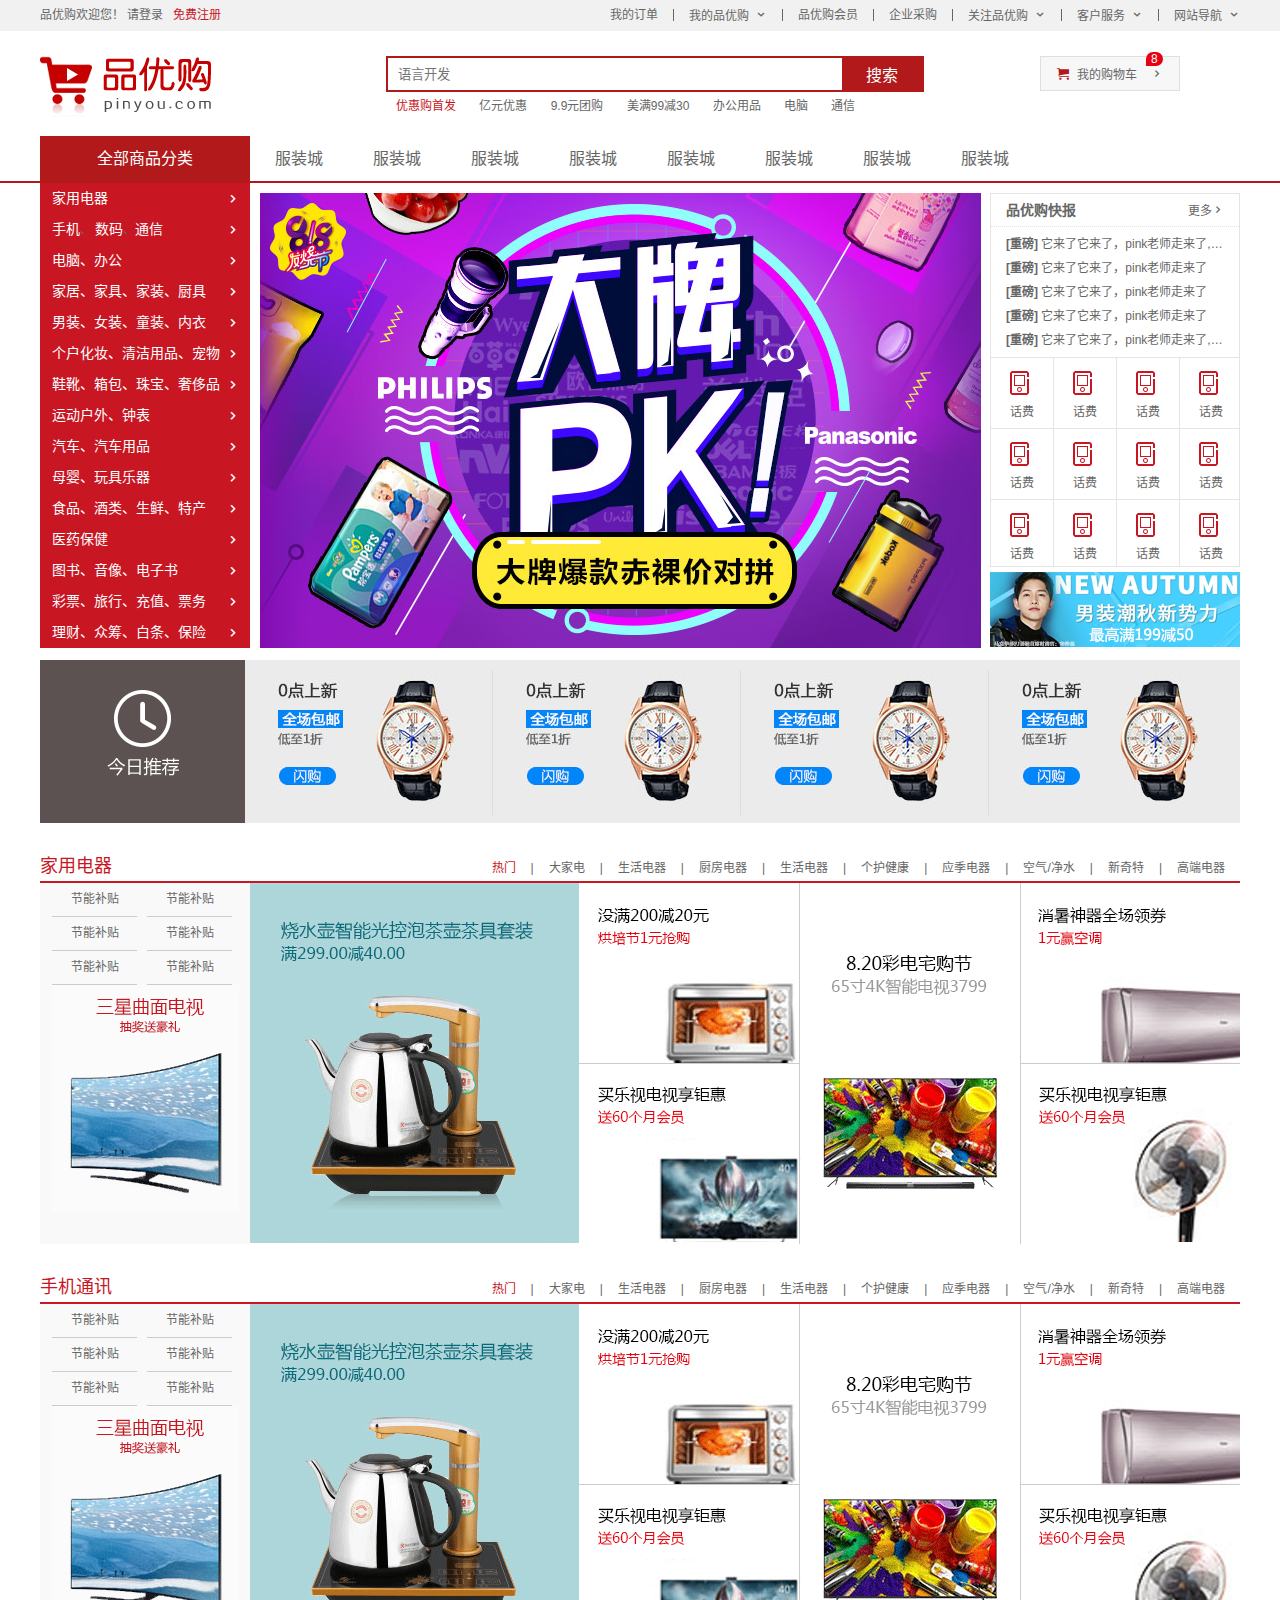
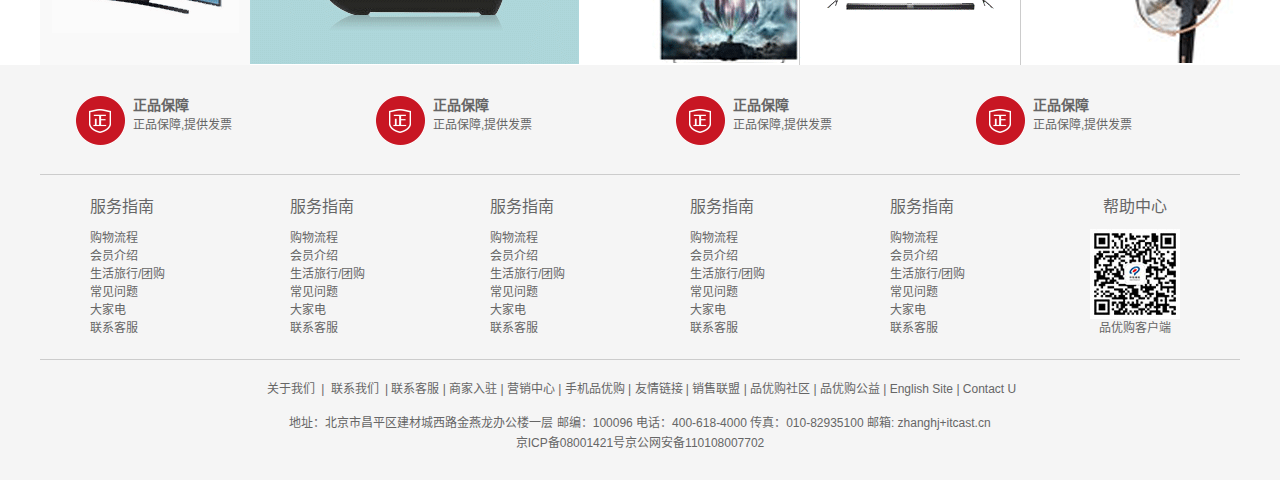
<file: index.html>
<!DOCTYPE html>
<html lang="zh-CN">

<head>
    <meta charset="UTF-8">
    <meta name="viewport" content="width=device-width, initial-scale=1.0">
    <meta http-equiv="X-UA-Compatible" content="ie=edge">
    <title>品优购商城-综合网购首选-正品低价、品质保障、配送及时、轻松购物！
    </title>
    <!-- 网站说明 -->
    <meta name="description"
        content="品优购商城-专业的综合网上购物商城,销售家电、数码通讯、电脑、家居百货、服装服饰、母婴、图书、食品等数万个品牌优质商品.便捷、诚信的服务，为您提供愉悦的网上购物体验!" />
    <!-- 关键字 -->
    <meta name="keywords" content="网上购物,网上商城,手机,笔记本,电脑,MP3,CD,VCD,DV,相机,数码,配件,手表,存储卡,京东" />

    <!-- 引入favicon图标 -->
    <link rel="shortcut icon" href="favicon.ico" />
    <!-- 引入我们初始化样式文件 -->
    <link rel="stylesheet" href="css/base.css">
    <!-- 引入我们公共的样式文件 -->
    <link rel="stylesheet" href="css/common.css">
    <!-- 引入我们index.css文件  -->
    <link rel="stylesheet" href="css/index.css">
</head>

<body>
    <!-- 快捷导航模块 start -->
    <section class="shortcut">
        <div class="w">
            <div class="fl">
                <ul>
                    <li>品优购欢迎您！&nbsp;</li>
                    <li>
                        <a href="#">请登录</a> &nbsp; <a href="register.html" class="style_red">免费注册</a>
                    </li>
                </ul>
            </div>
            <div class="fr">
                <ul>
                    <li>我的订单</li>
                    <li></li>
                    <li class="arrow-icon">我的品优购</li>
                    <li></li>
                    <li>品优购会员</li>
                    <li></li>
                    <li>企业采购</li>
                    <li></li>
                    <li class="arrow-icon">关注品优购</li>
                    <li></li>
                    <li class="arrow-icon">客户服务</li>
                    <li></li>
                    <li class="arrow-icon">网站导航</li>
                </ul>
            </div>
        </div>
    </section>
    <!-- 快捷导航模块 end -->
    <!-- header头部模块制作 start -->
    <header class="header w">
        <!-- logo模块 -->
        <div class="logo">
            <h1>
                <a href="index.html" title="品优购商城">品优购商城</a>
            </h1>
        </div>
        <!-- search搜索模块 -->
        <div class="search">
            <input type="search" name="" id="" placeholder="语言开发">
            <button>搜索</button>
        </div>
        <!-- hotwords模块制作 -->
        <div class="hotwords">
            <a href="#" class="style_red">优惠购首发</a>
            <a href="#">亿元优惠</a>
            <a href="#">9.9元团购</a>
            <a href="#">美满99减30</a>
            <a href="#">办公用品</a>
            <a href="#">电脑</a>
            <a href="#">通信</a>
        </div>
        <!-- 购物车模块 -->
        <div class="shopcar">
            我的购物车
            <i class="count">8</i>
        </div>
    </header>
    <!-- header头部模块制作 end -->
    <!-- nav模块制作 start -->
    <nav class="nav">
        <div class="w">
            <div class="dropdown">
                <div class="dt">全部商品分类</div>
                <div class="dd">
                    <ul>
                        <li><a href="#">家用电器</a> </li>
                        <li><a href="list.html">手机</a>、 <a href="#">数码</a>、<a href="#">通信</a> </li>
                        <li><a href="#">电脑、办公</a> </li>
                        <li><a href="#">家居、家具、家装、厨具</a> </li>
                        <li><a href="#">男装、女装、童装、内衣</a> </li>
                        <li><a href="#">个户化妆、清洁用品、宠物</a> </li>
                        <li><a href="#">鞋靴、箱包、珠宝、奢侈品</a> </li>
                        <li><a href="#">运动户外、钟表</a> </li>
                        <li><a href="#">汽车、汽车用品</a> </li>
                        <li><a href="#">母婴、玩具乐器</a> </li>
                        <li><a href="#">食品、酒类、生鲜、特产</a> </li>
                        <li><a href="#">医药保健</a> </li>
                        <li><a href="#">图书、音像、电子书</a> </li>
                        <li><a href="#">彩票、旅行、充值、票务</a> </li>
                        <li><a href="#">理财、众筹、白条、保险</a> </li>

                    </ul>
                </div>
            </div>
            <div class="navitems">
                <ul>
                    <li><a href="#">服装城</a></li>
                    <li><a href="#">服装城</a></li>
                    <li><a href="#">服装城</a></li>
                    <li><a href="#">服装城</a></li>
                    <li><a href="#">服装城</a></li>
                    <li><a href="#">服装城</a></li>
                    <li><a href="#">服装城</a></li>
                    <li><a href="#">服装城</a></li>
                </ul>
            </div>
        </div>
    </nav>
    <!-- nav模块制作 end -->
    <!-- 首页专有的模块 main  start -->
    <div class="w">
        <div class="main">
            <div class="focus">
                <ul>
                    <li>
                        <img src="upload/focus1.png" alt="">
                    </li>
                </ul>
            </div>
            <div class="newsflash">
                <div class="news">
                    <div class="news-hd">
                        <h5>品优购快报</h5>
                        <a href="#" class="more">更多</a>
                    </div>
                    <div class="news-bd">
                        <ul>
                            <li><a href="#"><strong>[重磅]</strong> 它来了它来了，pink老师走来了, 它是谁？</a></li>
                            <li><a href="#"><strong>[重磅]</strong> 它来了它来了，pink老师走来了</a></li>
                            <li><a href="#"><strong>[重磅]</strong> 它来了它来了，pink老师走来了</a></li>
                            <li><a href="#"><strong>[重磅]</strong> 它来了它来了，pink老师走来了</a></li>
                            <li><a href="#"><strong>[重磅]</strong> 它来了它来了，pink老师走来了, 它是谁？</a></li>
                        </ul>
                    </div>
                </div>
                <div class="lifeservice">
                    <ul>
                        <li>
                            <i></i>
                            <p>话费</p>
                        </li>
                        <li>
                            <i></i>
                            <p>话费</p>
                        </li>
                        <li>
                            <i></i>
                            <p>话费</p>
                        </li>
                        <li>
                            <i></i>
                            <p>话费</p>
                        </li>
                        <li>
                            <i></i>
                            <p>话费</p>
                        </li>
                        <li>
                            <i></i>
                            <p>话费</p>
                        </li>
                        <li>
                            <i></i>
                            <p>话费</p>
                        </li>
                        <li>
                            <i></i>
                            <p>话费</p>
                        </li>
                        <li>
                            <i></i>
                            <p>话费</p>
                        </li>
                        <li>
                            <i></i>
                            <p>话费</p>
                        </li>
                        <li>
                            <i></i>
                            <p>话费</p>
                        </li>
                        <li>
                            <i></i>
                            <p>话费</p>
                        </li>
                    </ul>
                </div>
                <div class="bargain">
                    <img src="upload/bargain.png" alt="">
                </div>
            </div>
        </div>
    </div>
    <!-- 首页专有的模块 main  end -->
    <!-- 推荐模块 start-->
    <div class="w recom">
        <div class="recom_hd">
            <img src="images/recom.png" alt="">
        </div>
        <div class="recom_bd">
            <ul>
                <li><img src="upload/recom_03.jpg" alt=""></li>
                <li><img src="upload/recom_03.jpg" alt=""></li>
                <li><img src="upload/recom_03.jpg" alt=""></li>
                <li><img src="upload/recom_03.jpg" alt=""></li>
            </ul>
        </div>
    </div>
    <!-- 推荐模块 end-->
    <!-- 楼层区域制作start -->
    <div class="floor">
        <!-- 1楼家用电器楼层 -->
        <div class="w jiadian">
            <div class="box_hd">
                <h3>家用电器</h3>
                <div class="tab_list">
                    <ul>
                        <li> <a href="#" class="style_red">热门</a>|</li>
                        <li><a href="#">大家电</a>|</li>
                        <li><a href="#">生活电器</a>|</li>
                        <li><a href="#">厨房电器</a>|</li>
                        <li><a href="#">生活电器</a>|</li>
                        <li><a href="#">个护健康</a>|</li>
                        <li><a href="#">应季电器</a>|</li>
                        <li><a href="#">空气/净水</a>|</li>
                        <li><a href="#">新奇特</a>|</li>
                        <li><a href="#"> 高端电器</a></li>
                    </ul>
                </div>
            </div>
            <div class="box_bd">
                <div class="tab_content">
                    <div class="tab_list_item">
                        <div class="col_210">
                            <ul>
                                <li><a href="#">节能补贴</a></li>
                                <li><a href="#">节能补贴</a></li>
                                <li><a href="#">节能补贴</a></li>
                                <li><a href="#">节能补贴</a></li>
                                <li><a href="#">节能补贴</a></li>
                                <li><a href="#">节能补贴</a></li>
                            </ul>
                            <a href="#">
                                <img src="upload/floor-1-1.png" alt="">
                            </a>
                        </div>
                        <div class="col_329">
                            <a href="#">
                                <img src="upload/floor-1-b01.png" alt="">
                            </a>
                        </div>
                        <div class="col_221">
                            <a href="#" class="bb"> <img src="upload/floor-1-2.png" alt=""></a>
                            <a href="#"> <img src="upload/floor-1-3.png" alt=""></a>
                        </div>
                        <div class="col_221">
                                <a href="#"> <img src="upload/floor-1-4.png" alt=""></a>
                              
                        </div>
                        <div class="col_219">
                                <a href="#" class="bb"> <img src="upload/floor-1-5.png" alt=""></a>
                                <a href="#"> <img src="upload/floor-1-6.png" alt=""></a>
                        </div>
                    </div>
                </div>
            </div>
        </div>
        <!-- 2楼手机楼层 -->
        <div class="w shouji">
                <div class="box_hd">
                    <h3>手机通讯</h3>
                    <div class="tab_list">
                        <ul>
                            <li> <a href="#" class="style_red">热门</a>|</li>
                            <li><a href="#">大家电</a>|</li>
                            <li><a href="#">生活电器</a>|</li>
                            <li><a href="#">厨房电器</a>|</li>
                            <li><a href="#">生活电器</a>|</li>
                            <li><a href="#">个护健康</a>|</li>
                            <li><a href="#">应季电器</a>|</li>
                            <li><a href="#">空气/净水</a>|</li>
                            <li><a href="#">新奇特</a>|</li>
                            <li><a href="#"> 高端电器</a></li>
                        </ul>
                    </div>
                </div>
                <div class="box_bd">
                    <div class="tab_content">
                        <div class="tab_list_item">
                            <div class="col_210">
                                <ul>
                                    <li><a href="#">节能补贴</a></li>
                                    <li><a href="#">节能补贴</a></li>
                                    <li><a href="#">节能补贴</a></li>
                                    <li><a href="#">节能补贴</a></li>
                                    <li><a href="#">节能补贴</a></li>
                                    <li><a href="#">节能补贴</a></li>
                                </ul>
                                <a href="#">
                                    <img src="upload/floor-1-1.png" alt="">
                                </a>
                            </div>
                            <div class="col_329">
                                <a href="#">
                                    <img src="upload/floor-1-b01.png" alt="">
                                </a>
                            </div>
                            <div class="col_221">
                                <a href="#" class="bb"> <img src="upload/floor-1-2.png" alt=""></a>
                                <a href="#"> <img src="upload/floor-1-3.png" alt=""></a>
                            </div>
                            <div class="col_221">
                                    <a href="#"> <img src="upload/floor-1-4.png" alt=""></a>
                                  
                            </div>
                            <div class="col_219">
                                    <a href="#" class="bb"> <img src="upload/floor-1-5.png" alt=""></a>
                                    <a href="#"> <img src="upload/floor-1-6.png" alt=""></a>
                            </div>
                        </div>
                    </div>
                </div>
            </div>
    </div>
    <!-- 楼层区域制作end -->
    <!-- 底部模块的制作 start -->
    <footer class="footer">
        <div class="w">
            <div class="mod_service">
                <ul>
                    <li>
                        <h5></h5>
                        <div class="service_txt">
                            <h4>正品保障</h4>
                            <p>正品保障,提供发票</p>
                        </div>
                    </li>
                    <li>
                        <h5></h5>
                        <div class="service_txt">
                            <h4>正品保障</h4>
                            <p>正品保障,提供发票</p>
                        </div>
                    </li>
                    <li>
                        <h5></h5>
                        <div class="service_txt">
                            <h4>正品保障</h4>
                            <p>正品保障,提供发票</p>
                        </div>
                    </li>
                    <li>
                        <h5></h5>
                        <div class="service_txt">
                            <h4>正品保障</h4>
                            <p>正品保障,提供发票</p>
                        </div>
                    </li>
                </ul>
            </div>
            <div class="mod_help">
                <dl>
                    <dt>服务指南</dt>
                    <dd><a href="#">购物流程</a></dd>
                    <dd><a href="#">会员介绍</a></dd>
                    <dd><a href="#">生活旅行/团购</a></dd>
                    <dd><a href="#">常见问题</a></dd>
                    <dd><a href="#">大家电</a></dd>
                    <dd><a href="#">联系客服</a></dd>
                </dl>
                <dl>
                    <dt>服务指南</dt>
                    <dd><a href="#">购物流程</a></dd>
                    <dd><a href="#">会员介绍</a></dd>
                    <dd><a href="#">生活旅行/团购</a></dd>
                    <dd><a href="#">常见问题</a></dd>
                    <dd><a href="#">大家电</a></dd>
                    <dd><a href="#">联系客服</a></dd>
                </dl>
                <dl>
                    <dt>服务指南</dt>
                    <dd><a href="#">购物流程</a></dd>
                    <dd><a href="#">会员介绍</a></dd>
                    <dd><a href="#">生活旅行/团购</a></dd>
                    <dd><a href="#">常见问题</a></dd>
                    <dd><a href="#">大家电</a></dd>
                    <dd><a href="#">联系客服</a></dd>
                </dl>
                <dl>
                    <dt>服务指南</dt>
                    <dd><a href="#">购物流程</a></dd>
                    <dd><a href="#">会员介绍</a></dd>
                    <dd><a href="#">生活旅行/团购</a></dd>
                    <dd><a href="#">常见问题</a></dd>
                    <dd><a href="#">大家电</a></dd>
                    <dd><a href="#">联系客服</a></dd>
                </dl>
                <dl>
                    <dt>服务指南</dt>
                    <dd><a href="#">购物流程</a></dd>
                    <dd><a href="#">会员介绍</a></dd>
                    <dd><a href="#">生活旅行/团购</a></dd>
                    <dd><a href="#">常见问题</a></dd>
                    <dd><a href="#">大家电</a></dd>
                    <dd><a href="#">联系客服</a></dd>
                </dl>
                <dl>
                    <dt>帮助中心</dt>
                    <dd>
                        <img src="images/wx_cz.jpg" alt="">
                        品优购客户端
                    </dd>
                </dl>
            </div>
            <div class="mod_copyright">
                <div class="links">
                    <a href="#">关于我们</a> | <a href="#">联系我们</a> | 联系客服 | 商家入驻 | 营销中心 | 手机品优购 | 友情链接 | 销售联盟 | 品优购社区 |
                    品优购公益 | English Site | Contact U
                </div>
                <div class="copyright">
                    地址：北京市昌平区建材城西路金燕龙办公楼一层 邮编：100096 电话：400-618-4000 传真：010-82935100 邮箱: zhanghj+itcast.cn <br>
                    京ICP备08001421号京公网安备110108007702
                </div>
            </div>
        </div>
    </footer>
    <!-- 底部模块的制作 end -->
</body>

</html>
</file>
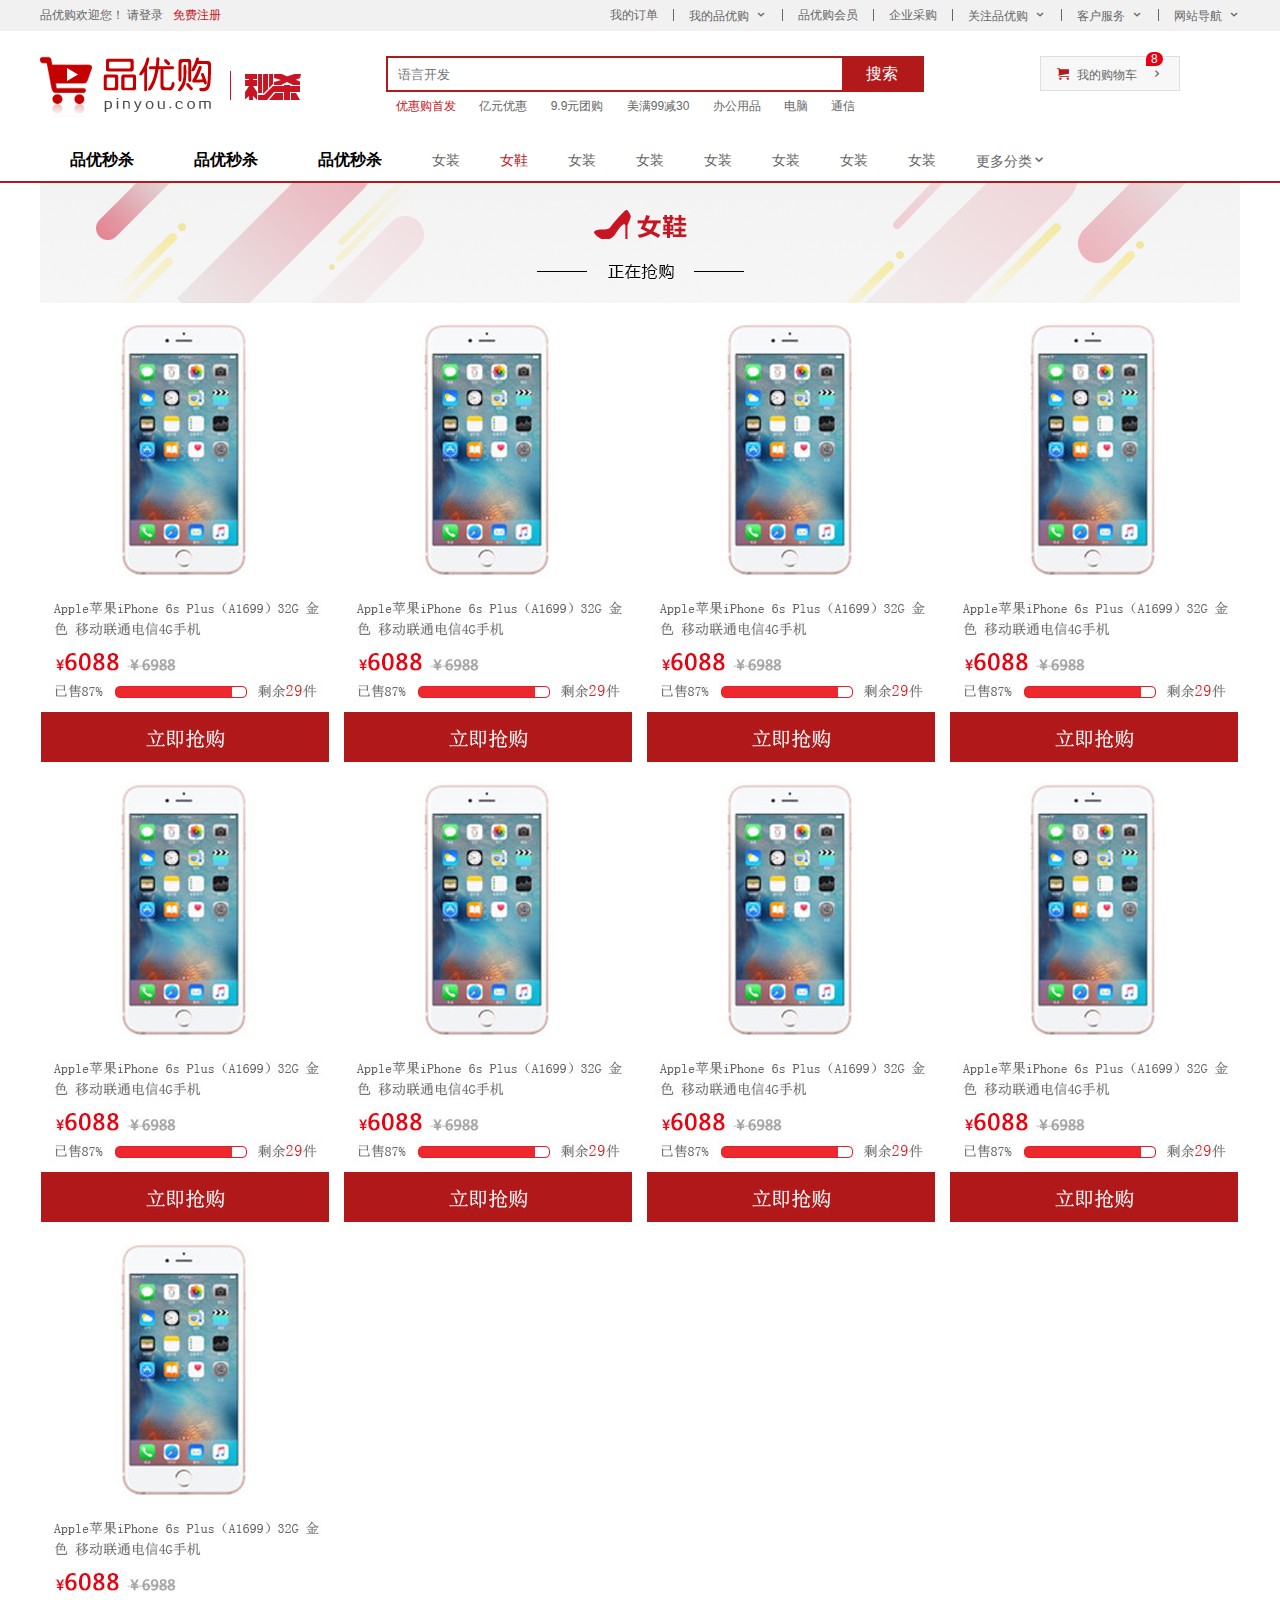
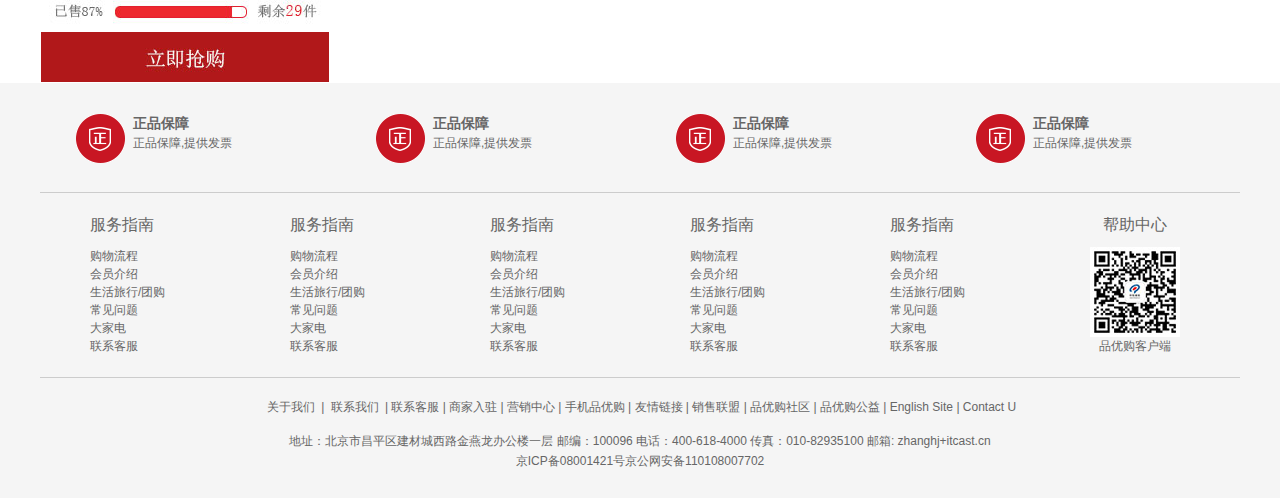
<file: list.html>
<!DOCTYPE html>
<html lang="en">

<head>
    <meta charset="UTF-8">
    <meta name="viewport" content="width=device-width, initial-scale=1.0">
    <meta http-equiv="X-UA-Compatible" content="ie=edge">
    <title>列表页-综合网购首选-正品低价、品质保障、配送及时、轻松购物！
    </title>
    <!-- 网站说明 -->
    <meta name="description"
        content="品优购商城-专业的综合网上购物商城,销售家电、数码通讯、电脑、家居百货、服装服饰、母婴、图书、食品等数万个品牌优质商品.便捷、诚信的服务，为您提供愉悦的网上购物体验!" />
    <!-- 关键字 -->
    <meta name="keywords" content="网上购物,网上商城,手机,笔记本,电脑,MP3,CD,VCD,DV,相机,数码,配件,手表,存储卡,京东" />
    <!-- 引入favicon图标 -->
    <link rel="shortcut icon" href="favicon.ico" />
    <!-- 引入我们初始化样式文件 -->
    <link rel="stylesheet" href="css/base.css">
    <!-- 引入我们公共的样式文件 -->
    <link rel="stylesheet" href="css/common.css">
    <!-- 引入我们列表页的css文件 -->
    <link rel="stylesheet" href="css/list.css">
</head>

<body>
    <!-- 快捷导航模块 start -->
    <section class="shortcut">
        <div class="w">
            <div class="fl">
                <ul>
                    <li>品优购欢迎您！&nbsp;</li>
                    <li>
                        <a href="#">请登录</a> &nbsp; <a href="#" class="style_red">免费注册</a>
                    </li>
                </ul>
            </div>
            <div class="fr">
                <ul>
                    <li>我的订单</li>
                    <li></li>
                    <li class="arrow-icon">我的品优购</li>
                    <li></li>
                    <li>品优购会员</li>
                    <li></li>
                    <li>企业采购</li>
                    <li></li>
                    <li class="arrow-icon">关注品优购</li>
                    <li></li>
                    <li class="arrow-icon">客户服务</li>
                    <li></li>
                    <li class="arrow-icon">网站导航</li>
                </ul>
            </div>
        </div>
    </section>
    <!-- 快捷导航模块 end -->
    <!-- header头部模块制作 start -->
    <header class="header w">
        <!-- logo模块 -->
        <div class="logo">
            <h1>
                <a href="index.html" title="品优购商城">品优购商城</a>
            </h1>
        </div>
        <!-- 列表页的秒杀模块 -->
        <div class="sk">
            <img src="images/sk.png" alt="">
        </div>
        <!-- search搜索模块 -->
        <div class="search">
            <input type="search" name="" id="" placeholder="语言开发">
            <button>搜索</button>
        </div>
        <!-- hotwords模块制作 -->
        <div class="hotwords">
            <a href="#" class="style_red">优惠购首发</a>
            <a href="#">亿元优惠</a>
            <a href="#">9.9元团购</a>
            <a href="#">美满99减30</a>
            <a href="#">办公用品</a>
            <a href="#">电脑</a>
            <a href="#">通信</a>
        </div>
        <!-- 购物车模块 -->
        <div class="shopcar">
            我的购物车
            <i class="count">8</i>
        </div>
    </header>
    <!-- header头部模块制作 end -->
    <!-- nav模块制作 start -->
    <nav class="nav">
        <div class="w">
            <div class="sk_list">
                <ul>
                    <li><a href="#">品优秒杀</a></li>
                    <li><a href="#">品优秒杀</a></li>
                    <li><a href="#">品优秒杀</a></li>
                </ul>
            </div>
            <div class="sk_con">
                <ul>
                    <li><a href="#">女装</a></li>
                    <li><a href="#" class="style_red">女鞋</a></li>
                    <li><a href="#">女装</a></li>
                    <li><a href="#">女装</a></li>
                    <li><a href="#">女装</a></li>
                    <li><a href="#">女装</a></li>
                    <li><a href="#">女装</a></li>
                    <li><a href="#">女装</a></li>
                    <li><a href="#">更多分类</a></li>
                </ul>
            </div>
        </div>
    </nav>
    <!-- nav模块制作 end -->
    <!-- 列表页主体部分 -->
    <div class="w sk_container">
        <div class="sk_hd">
            <img src="upload/bg_03.png" alt="">
        </div>
        <div class="sk_bd">
            
             <ul class="clearfix">
                <li>
                    <img src="upload/list.jpg" alt="">
                </li>
                <li>
                    <img src="upload/list.jpg" alt="">
                </li>
                <li>
                    <img src="upload/list.jpg" alt="">
                </li>
                <li>
                    <img src="upload/list.jpg" alt="">
                </li>
                <li>
                    <img src="upload/list.jpg" alt="">
                </li>
                <li>
                    <img src="upload/list.jpg" alt="">
                </li>
                <li>
                    <img src="upload/list.jpg" alt="">
                </li>
                <li>
                    <img src="upload/list.jpg" alt="">
                </li>
                <li>
                    <img src="upload/list.jpg" alt="">
                </li>
            </ul>
        </div>
    </div>
    <!-- 底部模块的制作 start -->
    <footer class="footer">
        <div class="w">
            <div class="mod_service">
                <ul>
                    <li>
                        <h5></h5>
                        <div class="service_txt">
                            <h4>正品保障</h4>
                            <p>正品保障,提供发票</p>
                        </div>
                    </li>
                    <li>
                        <h5></h5>
                        <div class="service_txt">
                            <h4>正品保障</h4>
                            <p>正品保障,提供发票</p>
                        </div>
                    </li>
                    <li>
                        <h5></h5>
                        <div class="service_txt">
                            <h4>正品保障</h4>
                            <p>正品保障,提供发票</p>
                        </div>
                    </li>
                    <li>
                        <h5></h5>
                        <div class="service_txt">
                            <h4>正品保障</h4>
                            <p>正品保障,提供发票</p>
                        </div>
                    </li>
                </ul>
            </div>
            <div class="mod_help">
                <dl>
                    <dt>服务指南</dt>
                    <dd><a href="#">购物流程</a></dd>
                    <dd><a href="#">会员介绍</a></dd>
                    <dd><a href="#">生活旅行/团购</a></dd>
                    <dd><a href="#">常见问题</a></dd>
                    <dd><a href="#">大家电</a></dd>
                    <dd><a href="#">联系客服</a></dd>
                </dl>
                <dl>
                    <dt>服务指南</dt>
                    <dd><a href="#">购物流程</a></dd>
                    <dd><a href="#">会员介绍</a></dd>
                    <dd><a href="#">生活旅行/团购</a></dd>
                    <dd><a href="#">常见问题</a></dd>
                    <dd><a href="#">大家电</a></dd>
                    <dd><a href="#">联系客服</a></dd>
                </dl>
                <dl>
                    <dt>服务指南</dt>
                    <dd><a href="#">购物流程</a></dd>
                    <dd><a href="#">会员介绍</a></dd>
                    <dd><a href="#">生活旅行/团购</a></dd>
                    <dd><a href="#">常见问题</a></dd>
                    <dd><a href="#">大家电</a></dd>
                    <dd><a href="#">联系客服</a></dd>
                </dl>
                <dl>
                    <dt>服务指南</dt>
                    <dd><a href="#">购物流程</a></dd>
                    <dd><a href="#">会员介绍</a></dd>
                    <dd><a href="#">生活旅行/团购</a></dd>
                    <dd><a href="#">常见问题</a></dd>
                    <dd><a href="#">大家电</a></dd>
                    <dd><a href="#">联系客服</a></dd>
                </dl>
                <dl>
                    <dt>服务指南</dt>
                    <dd><a href="#">购物流程</a></dd>
                    <dd><a href="#">会员介绍</a></dd>
                    <dd><a href="#">生活旅行/团购</a></dd>
                    <dd><a href="#">常见问题</a></dd>
                    <dd><a href="#">大家电</a></dd>
                    <dd><a href="#">联系客服</a></dd>
                </dl>
                <dl>
                    <dt>帮助中心</dt>
                    <dd>
                        <img src="images/wx_cz.jpg" alt="">
                        品优购客户端
                    </dd>
                </dl>
            </div>
            <div class="mod_copyright">
                <div class="links">
                    <a href="#">关于我们</a> | <a href="#">联系我们</a> | 联系客服 | 商家入驻 | 营销中心 | 手机品优购 | 友情链接 | 销售联盟 | 品优购社区 |
                    品优购公益 | English Site | Contact U
                </div>
                <div class="copyright">
                    地址：北京市昌平区建材城西路金燕龙办公楼一层 邮编：100096 电话：400-618-4000 传真：010-82935100 邮箱: zhanghj+itcast.cn <br>
                    京ICP备08001421号京公网安备110108007702
                </div>
            </div>
        </div>
    </footer>
    <!-- 底部模块的制作 end -->
</body>

</html>
</file>
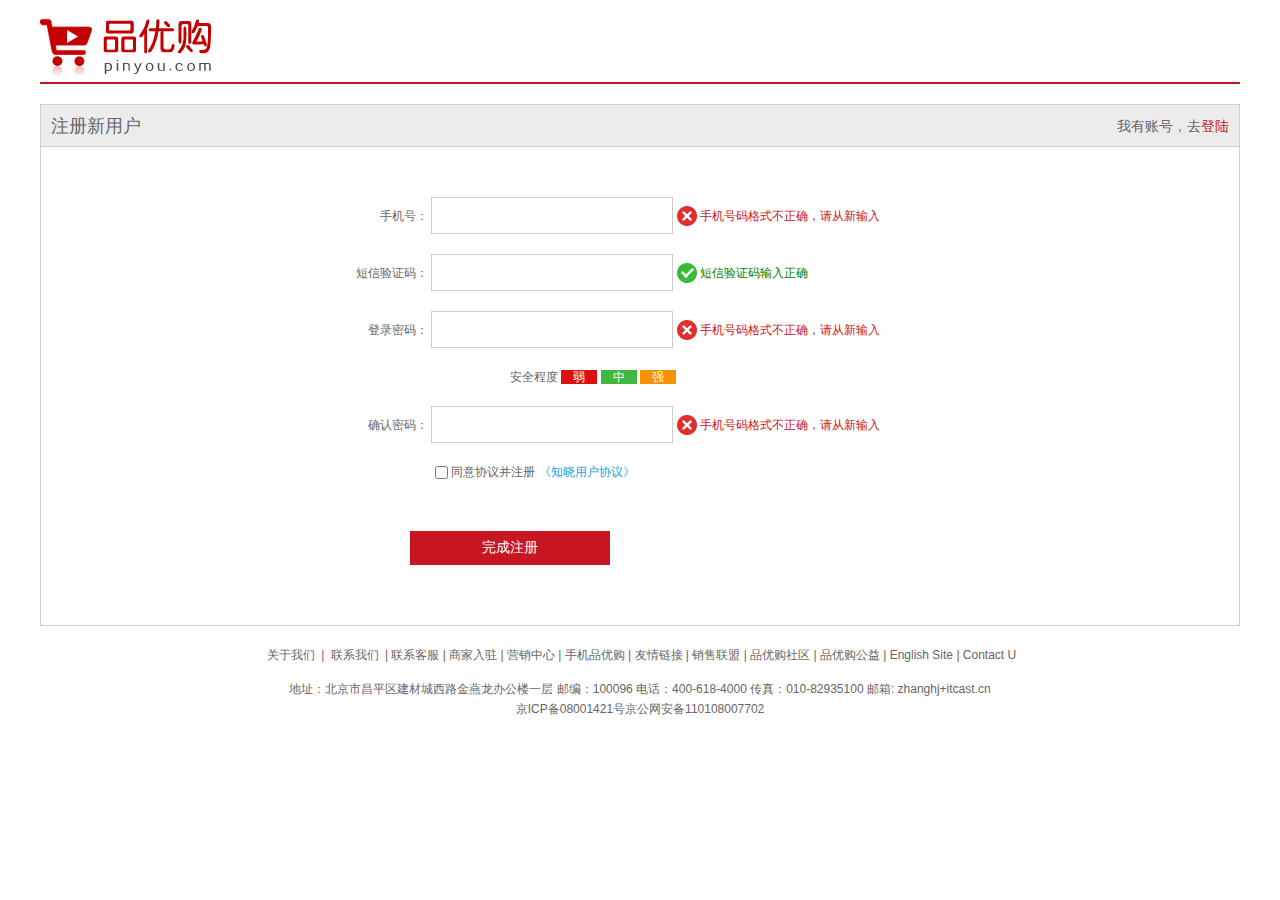
<file: register.html>
<!DOCTYPE html>
<html lang="en">

<head>
    <meta charset="UTF-8">
    <meta name="viewport" content="width=device-width, initial-scale=1.0">
    <meta http-equiv="X-UA-Compatible" content="ie=edge">
    <title>个人注册</title>
    <!-- 引入favicon图标 -->
    <link rel="shortcut icon" href="favicon.ico" />
    <!-- 引入我们初始化的css -->
    <link rel="stylesheet" href="css/base.css">
    <!-- 引入我们自己的注册页面的css -->
    <link rel="stylesheet" href="css/register.css">
</head>

<body>
    <div class="w">
        <header>
            <div class="logo">
                <a href="index.html"> <img src="images/logo.png" alt=""></a>
            </div>
        </header>
        <div class="registerarea">
            <h3>注册新用户
                <div class="login">我有账号，去<a href="#">登陆</a></div>
            </h3>
            <div class="reg_form">
                <form action="">
                    <ul>
                        <li><label for="">手机号：</label> <input type="text" class="inp">
                            <span class="error"> <i class="error_icon"></i> 手机号码格式不正确，请从新输入 </span></li>
                        <li><label for="">短信验证码：</label> <input type="text" class="inp">
                            <span class="success"> <i class="success_icon"></i> 短信验证码输入正确 </span></li>
                        <li><label for="">登录密码：</label> <input type="password" class="inp">
                            <span class="error"> <i class="error_icon"></i> 手机号码格式不正确，请从新输入 </span></li>
                        <li class="safe">安全程度 <em class="ruo">弱</em> <em class="zhong">中</em> <em class="qiang">强</em> </li>
                        <li><label for="">确认密码：</label> <input type="password" class="inp">
                            <span class="error"> <i class="error_icon"></i> 手机号码格式不正确，请从新输入 </span></li>
                        <li class="agree"><input type="checkbox" name="" id=""> 
                            同意协议并注册 <a href="#">《知晓用户协议》</a>
                        
                        </li>
                        <li>
                            <input type="submit" value="完成注册" class="btn">
                        </li>
                    </ul>
                </form>
            </div>
        </div>
        <footer>
            <div class="mod_copyright">
                <div class="links">
                    <a href="#">关于我们</a> | <a href="#">联系我们</a> | 联系客服 | 商家入驻 | 营销中心 | 手机品优购 | 友情链接 | 销售联盟 | 品优购社区 |
                    品优购公益 | English Site | Contact U
                </div>
                <div class="copyright">
                    地址：北京市昌平区建材城西路金燕龙办公楼一层 邮编：100096 电话：400-618-4000 传真：010-82935100 邮箱: zhanghj+itcast.cn <br>
                    京ICP备08001421号京公网安备110108007702
                </div>
            </div>
        </footer>
    </div>
</body>

</html>
</file>
<file: css/base.css>
/* 把我们所有标签的内外边距清零 */
* {
    margin: 0;
    padding: 0;
    /* css3盒子模型 */
    box-sizing: border-box;
}
/* em 和 i 斜体的文字不倾斜 */
em,
i {
    font-style: normal
}
/* 去掉li 的小圆点 */
li {
    list-style: none
}

img {
    /* border 0 照顾低版本浏览器 如果 图片外面包含了链接会有边框的问题 */
    border: 0;
    /* 取消图片底侧有空白缝隙的问题 */
    vertical-align: middle
}

button {
    /* 当我们鼠标经过button 按钮的时候，鼠标变成小手 */
    cursor: pointer
}

a {
    color: #666;
    text-decoration: none
}

a:hover {
    color: #c81623
}

button,
input {
    /* "\5B8B\4F53" 就是宋体的意思 这样浏览器兼容性比较好 */
    font-family: Microsoft YaHei, Heiti SC, tahoma, arial, Hiragino Sans GB, "\5B8B\4F53", sans-serif;
    /* 默认有灰色边框我们需要手动去掉 */
    border: 0; 
    outline: none;
}

body {
    /* CSS3 抗锯齿形 让文字显示的更加清晰 */
    -webkit-font-smoothing: antialiased;
    background-color: #fff;
    font: 12px/1.5 Microsoft YaHei, Heiti SC, tahoma, arial, Hiragino Sans GB, "\5B8B\4F53", sans-serif;
    color: #666
}

.hide,
.none {
    display: none
}
/* 清除浮动 */
.clearfix:after {
    visibility: hidden;
    clear: both;
    display: block;
    content: ".";
    height: 0
}

.clearfix {
    *zoom: 1
}
</file>
<file: css/common.css>
/* 声明字体图标 这里一定要注意路径的变化 */
@font-face {
    font-family: 'icomoon';
    src:  url('../fonts/icomoon.eot?tomleg');
    src:  url('../fonts/icomoon.eot?tomleg#iefix') format('embedded-opentype'),
      url('../fonts/icomoon.ttf?tomleg') format('truetype'),
      url('../fonts/icomoon.woff?tomleg') format('woff'),
      url('../fonts/icomoon.svg?tomleg#icomoon') format('svg');
    font-weight: normal;
    font-style: normal;
    font-display: block;
  }
/* 版心 */
.w {
    width: 1200px;
    margin: 0 auto;
}
.fl {
    float: left;
}
.fr {
    float: right;
}
.style_red {
    color: #c81623;
}
/* 快捷导航模块 */
.shortcut {
    height: 31px;
    line-height: 31px;
    background-color: #f1f1f1;
}
.shortcut ul li {
    float: left;
}
/* 选择所有的偶数的小li */
.shortcut .fr ul li:nth-child(even) {
    width: 1px;
    height: 12px;
    background-color: #666;
    margin: 9px 15px 0;
}
.arrow-icon::after {
    content: '\e91e';
    font-family: 'icomoon';
    margin-left: 6px;
}
/* header 头部制作 */
.header {
    position: relative;
    height: 105px;
 
}
.logo {
    position: absolute;
    top: 25px;
    width: 171px;
    height: 61px;
    
}
.logo a {
    display: block;
    width: 171px;
    height: 61px;
    background: url(../images/logo.png) no-repeat;
    /* font-size: 0;京东的做法*/
    /* 淘宝的做法让文字隐藏 */
    text-indent: -9999px;
    overflow: hidden;
}
.search {
    position: absolute;
    left: 346px;
    top: 25px;
    width: 538px;
    height: 36px;
    border: 2px solid #b1191a;
}
.search input {
    float: left;
    width: 454px;
    height: 32px;
    padding-left: 10px;
}
.search button {
    float: left;
    width: 80px;
    height: 32px;
    background-color: #b1191a;
    font-size: 16px;
    color: #fff;
}
.hotwords {
    position: absolute;
    top: 66px;
    left: 346px;
}
.hotwords a {
    margin: 0 10px;
}
.shopcar {
    position: absolute;
    right: 60px;
    top: 25px;
    width: 140px;
    height: 35px;
    line-height: 35px;
    text-align: center;
    border: 1px solid #dfdfdf;
    background-color: #f7f7f7;
}
.shopcar::before {
    content: '\e93a';
    font-family: 'icomoon';
    margin-right: 5px;
    color: #b1191a;
}
.shopcar::after {
    content: '\e920';
    font-family: 'icomoon';
    margin-left: 10px;
}
.count {
    position: absolute;
    top: -5px;
    left: 105px;
    height: 14px;
    line-height: 14px;
    color: #fff;
    background-color: #e60012;
    padding: 0 5px;
    border-radius: 7px 7px 7px 0;
}
/* nav模块制作 */
.nav {
    height: 47px;
    border-bottom: 2px solid #b1191a;
}
.nav .dropdown {
    float: left;
    width: 210px;
    height: 45px;
    background-color: #b1191a;
}
.nav .navitems {
    float: left;
}
.dropdown .dt {
    width: 100%;
    height: 100%;
    color: #fff;
    text-align: center;
    line-height: 45px;
    font-size: 16px;
}
.dropdown .dd {
    /* display: none; */
    width: 210px;
    height: 465px;
    background-color: #c81623;
    margin-top: 2px;
}
.dropdown .dd ul li {
    position: relative;
    height: 31px;
    line-height: 31px;
    margin-left: 2px;
    padding-left: 10px;
}
.dropdown .dd ul li:hover {
   background-color: #fff;
}
.dropdown .dd ul li::after {
    position: absolute;
    top: 1px;
    right: 10px;
    color: #fff;
    font-family: 'icomoon';
    content: '\e920';
    font-size: 14px;
}
.dropdown .dd ul li a {
    font-size: 14px;
    color: #fff;
}
.dropdown .dd ul li:hover a {
    color: #c81623;
}
.navitems ul li {
    float: left;
}
.navitems ul li a {
    display: block;
    height: 45px;
    line-height: 45px;
    font-size: 16px;
    padding: 0 25px;
}

/* 底部模块制作 */
.footer {
    height: 415px;
    background-color: #f5f5f5;
    padding-top: 30px;
}
.mod_service {
    height: 80px;
    border-bottom: 1px solid #ccc;
}
.mod_service ul li {
    float: left;
    width: 300px;
    height: 50px;
    padding-left: 35px;
}
.mod_service ul li h5 {
    float: left;
    width: 50px;
    height: 50px;
    background: url(../images/icons.png) no-repeat -252px -2px;
    margin-right: 8px;
}
.service_txt h4 {
    font-size: 14px;
}
.service_txt  p {
    font-size: 12px;
}
.mod_help {
    height: 185px;
    border-bottom: 1px solid #ccc;
    padding-top: 20px;
    padding-left: 50px;
}
.mod_help dl {
    float: left;
    width: 200px;
}
.mod_help dl:last-child {
    width: 90px;
    text-align: center;
}
.mod_help dl dt {
    font-size: 16px; 
    margin-bottom: 10px;
}
.mod_copyright {
    text-align: center;
    padding-top: 20px;
}
.links {
    margin-bottom: 15px;
}
.links a {
    margin: 0 3px;
}
.copyright {
    line-height: 20px;
}
</file>
<file: css/index.css>
.main {
    width: 980px;
    height: 455px;
    margin-left: 220px;
    margin-top: 10px;
}
.focus {
    float: left;
    width: 721px;
    height: 455px;
    background-color: purple;
}
.newsflash {
    float: right;
    width: 250px;
    height: 455px;
}
.news {
    height: 165px;
   border: 1px solid #e4e4e4;
}
.news-hd {
    height: 33px;
    line-height: 33px;
    border-bottom: 1px dotted #e4e4e4;
    padding: 0 15px;
}
.news-hd h5 {
    float: left;
    font-size: 14px;
}
.news-hd .more {
    float: right;
}
.news-hd .more::after {
    font-family: 'icomoon';
    content: '\e920';
}
.news-bd {
    padding: 5px 15px 0;
}
.news-bd ul li {
    height: 24px;
    line-height: 24px;
    overflow: hidden;
    white-space: nowrap;
    text-overflow: ellipsis;
}
.lifeservice {
    overflow: hidden;
    height: 209px;
    /* background-color: purple; */
    border: 1px solid #e4e4e4;
    border-top: 0;
}
.lifeservice ul {
    width: 252px;
}
.lifeservice ul li {
    float: left;
    width: 63px;
    height: 71px;
    border-right: 1px solid #e4e4e4;
    border-bottom: 1px solid #e4e4e4;
    text-align: center;
}
.lifeservice ul li i {
    display: inline-block;
    width: 24px;
    height: 28px;
    background-color: pink;
    margin-top: 12px;
    background: url(../images/icons.png) no-repeat -19px -15px;
}
.bargain {
    margin-top: 5px;
}
/* 推荐模块 */
.recom {
    height: 163px;
    background-color: #ebebeb;
    margin-top: 12px;
}
.recom_hd {
    float: left;
    height: 163px;
    width: 205px;
    background-color: #5c5251;
    text-align: center;
    padding-top: 30px;
}
.recom_bd {
    float: left;
}
.recom_bd ul li {
    position: relative;
    float: left;
}
.recom_bd ul li img {
    width: 248px;
    height: 163px;
}
.recom_bd ul li:nth-child(-n+3)::after {
    content: '';
    position: absolute;
    right: 0;
    top: 10px;
    width: 1px;
    height: 145px;
    background-color: #ddd;
}
/* 家用电梯模块 */
.box_hd {
    height: 30px;
    border-bottom: 2px solid #c81623;
}
.box_hd  h3 {
    float: left;
    font-size: 18px;
    color: #c81623;
    font-weight: 400;
}
.tab_list {
    float: right;
    line-height: 30px;
}
.tab_list ul li {
    float: left;
}
.tab_list ul li a {
    margin: 0 15px;
}
.floor .w {
    margin-top: 30px;
}
.box_bd {
    height: 361px;
  
}
.tab_list_item>div {
    float: left;
    height: 361px;
}

.col_210 {
    width: 210px;
    background-color: #f9f9f9;
    text-align: center;
}
.col_210  ul li {
    float: left;
    width: 85px;
    height: 34px;
    border-bottom: 1px solid #ccc;
    text-align: center;
    line-height: 33px;
    margin-right: 10px;
}
.col_210  ul {
    padding-left: 12px;
}
.col_329 {
    width: 329px;
}
.col_221 {
    width: 221px;
    border-right: 1px solid #ccc;
}
.col_219 {
    width: 219px;
}
.bb {
    /* 一般情况下，a如果包含有宽度的盒子，a需要转为块级元素 */
    display: block;
    border-bottom: 1px solid #ccc;
}
</file>
<file: css/list.css>
/* 列表页专有的css */
.nav {
    overflow: hidden;
}
.sk {
    position: absolute;
    left: 190px;
    top: 40px;
    border-left: 1px solid #c81523;
    padding: 3px 0 0  14px;
}
.sk_list {
    float: left;
}
.sk_list  ul li {
    float: left;
}
.sk_list  ul li a {
    display: block;
    line-height: 47px;
    padding: 0 30px;
    font-size: 16px;
    font-weight: 700;
    color: #000;
}
.sk_con {
    float: left;
}
.sk_con ul li {
    float: left;
}
.sk_con  ul li a {
    display: block;
    line-height: 49px;
    padding: 0 20px;
    font-size: 14px;
   
}
.sk_con  ul li:last-child a::after {
    content: '\e91e';
    font-family: 'icomoon';
}
.sk_bd ul li {
    overflow: hidden;
    float: left;
    margin-right: 13px;
    width: 290px;
    height: 460px;
    border: 1px solid transparent;
}
.sk_bd ul li:nth-child(4n) {
    margin-right: 0;
}
.sk_bd ul li:hover {
    border: 1px solid #c81523;
}
</file>
<file: css/register.css>
.w {
    width: 1200px;
    margin: 0 auto;
}
header {
    height: 84px;
    border-bottom: 2px solid #c81523;
}
.logo {
    padding-top: 18px;
}
.registerarea {
    height: 522px;
    border: 1px solid #ccc;
    margin-top: 20px;
}
.registerarea h3 {
    height: 42px;
    border-bottom: 1px solid #ccc;
    background-color: #ececec;
    line-height: 42px;
    padding: 0 10px;
    font-size: 18px;
    font-weight: 400;
}
.login {
    float: right;
    font-size: 14px;
}
.login a {
    color: #c81523;
}
.reg_form {
    width: 600px;

    margin: 50px auto 0;
}
.reg_form ul li {
    margin-bottom: 20px;
}
.reg_form ul li label {
    display: inline-block;
    width: 88px;
    text-align: right;
}
.reg_form ul li .inp {
    width: 242px;
    height: 37px;
    border: 1px solid #ccc;
}
.error {
    color: #c81523;
}
.error_icon,
.success_icon {
    display: inline-block;
    vertical-align: middle;
    width: 20px;
    height: 20px;
    background: url(../images/error.png) no-repeat;
    margin-top: -2px;
}
.success {
    color: green;
}
.success_icon {
    background: url(../images/success.png) no-repeat;
}
.safe {
    padding-left: 170px;
}
.safe em {
    padding: 0 12px;
    color: #fff;
}
.ruo {
    background-color: #de1111;
}
.zhong {
    background-color: #40b83f;
}

.qiang {
    background-color: #f79100;
}
.agree {
    padding-left: 95px;
}
.agree input {
    vertical-align: middle;
}
.agree a {
    color: #1ba1e6;
}
.btn {
    width: 200px;
    height: 34px;
    background-color: #c81623;
    font-size: 14px;
    color: #fff;
    margin: 30px 0 0 70px;
}
.mod_copyright {
    text-align: center;
    padding-top: 20px;
}
.links {
    margin-bottom: 15px;
}
.links a {
    margin: 0 3px;
}
.copyright {
    line-height: 20px;
}
</file>
